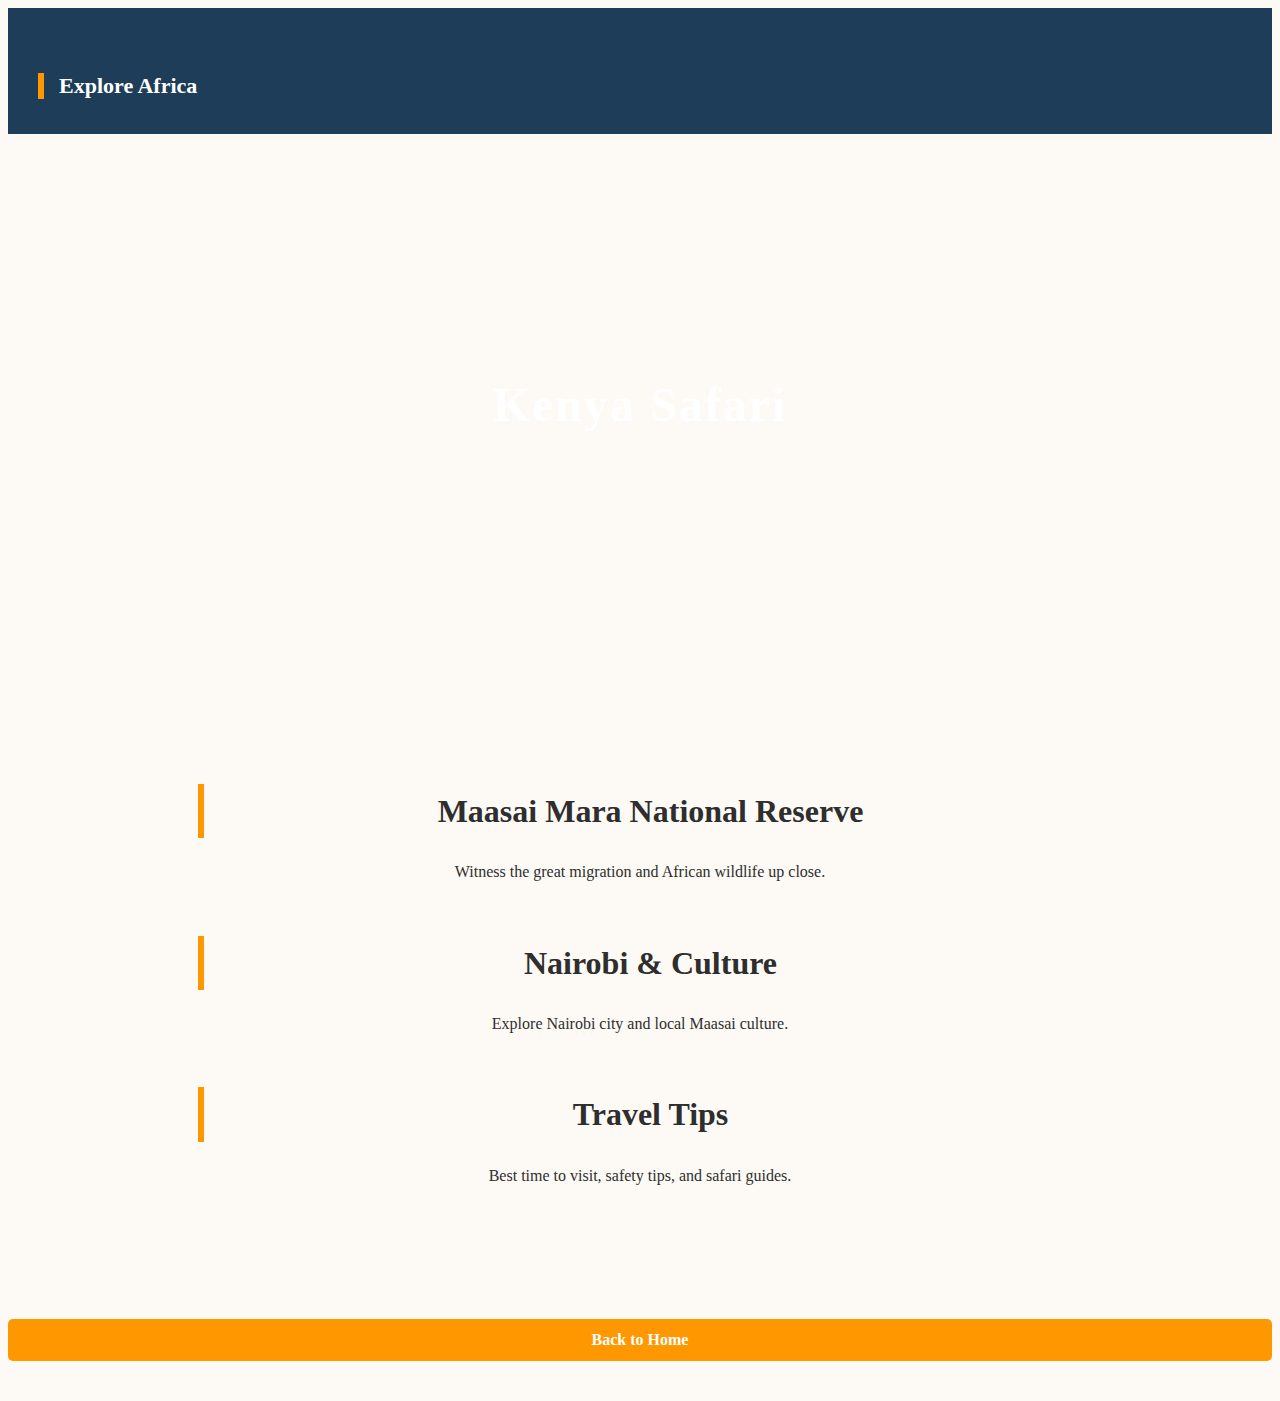
<file: kenya.html>
<!DOCTYPE html>
<html lang="en">
<head>
  <meta charset="UTF-8">
  <title>Kenya Safari | Explore Africa</title>
  <meta name="viewport" content="width=device-width, initial-scale=1.0">
  <link rel="stylesheet" href="style.css">
</head>
<body>

<header>
  <nav>
    <h2>Explore Africa</h2>
    <a href="menu.html" class="hamburger">☰</a>
  </nav>
</header>

<section class="page-hero" style="background-image: url('https://explore-botswana.com/wp-content/uploads/2024/07/Self-Drive-Safari-4x4-Car-Hire-Route-Highlights-Botswana-Maun-Caprivi-Strip-pic02.webp');">
  <h1>Kenya Safari</h1>
</section>

<section class="content">
  <h2>Maasai Mara National Reserve</h2>
  <p>Witness the great migration and African wildlife up close.</p>

  <h2>Nairobi & Culture</h2>
  <p>Explore Nairobi city and local Maasai culture.</p>

  <h2>Travel Tips</h2>
  <p>Best time to visit, safety tips, and safari guides.</p>
</section>

<a href="index.html" class="btn" style="margin: 40px auto; display: block; text-align: center;">Back to Home</a>

</body>
</html>
</file>
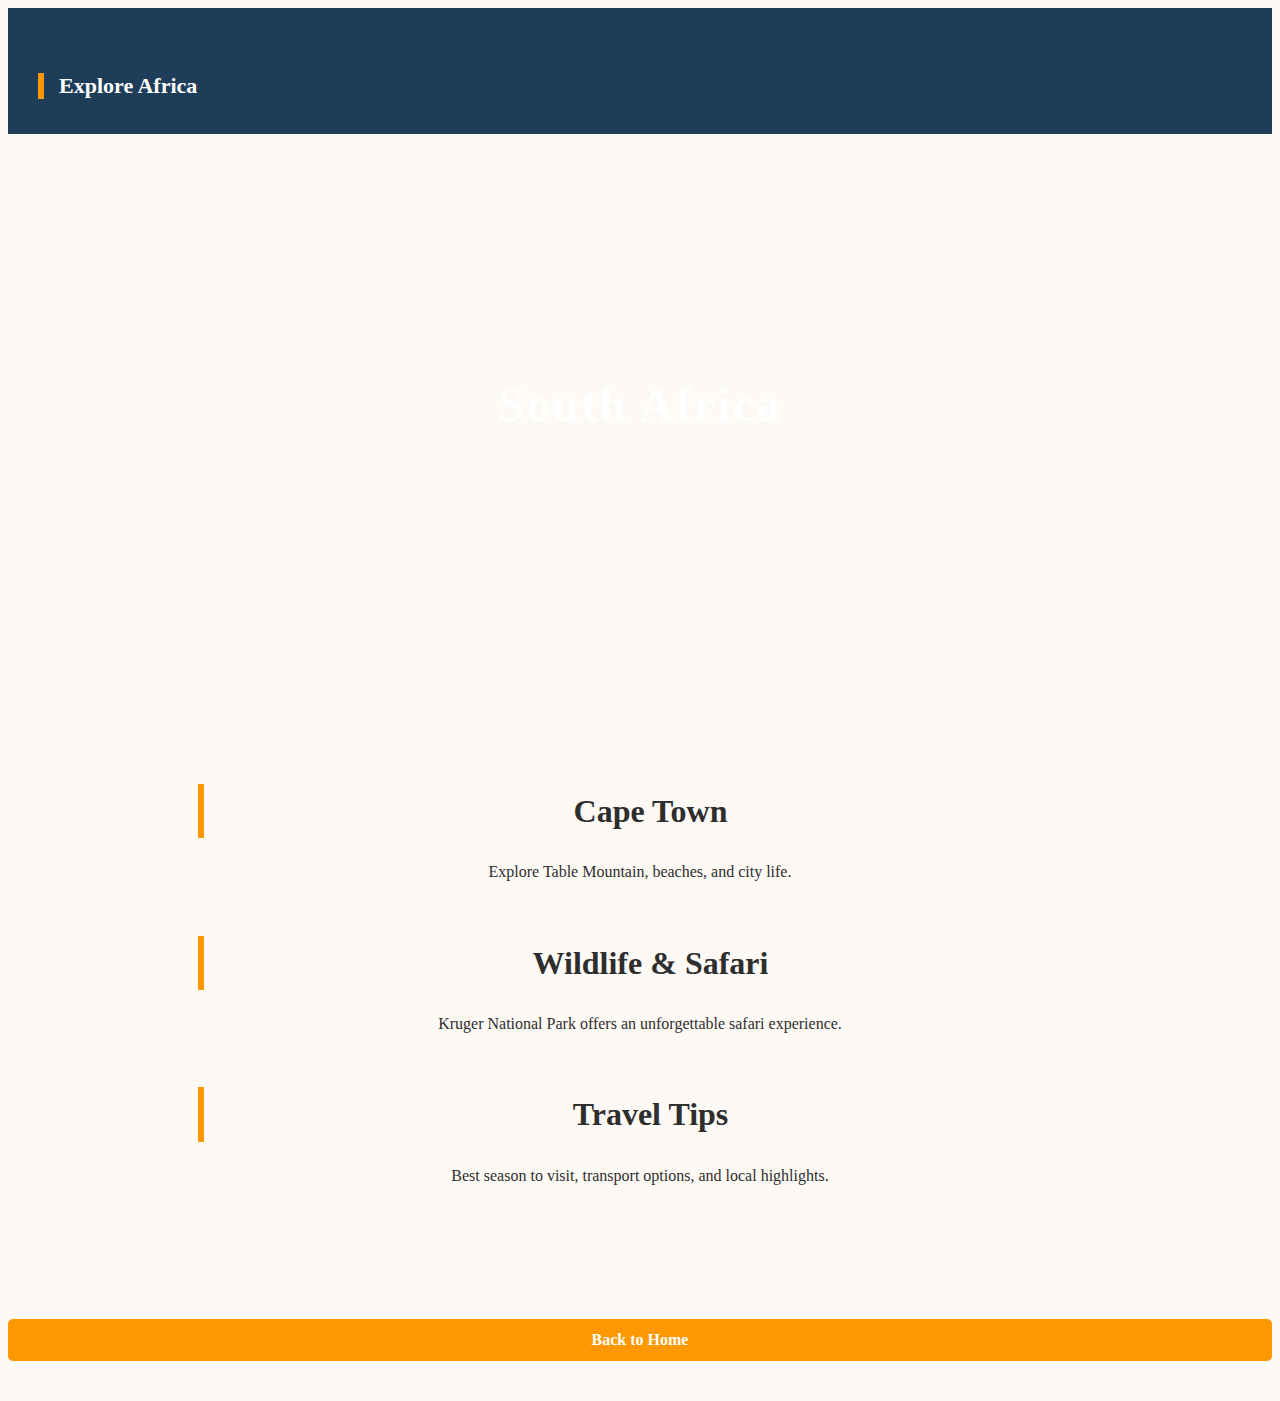
<file: southafrica.html>
<!DOCTYPE html>
<html lang="en">
<head>
  <meta charset="UTF-8">
  <title>South Africa | Explore Africa</title>
  <meta name="viewport" content="width=device-width, initial-scale=1.0">
  <link rel="stylesheet" href="style.css">
</head>
<body>

<header>
  <nav>
    <h2>Explore Africa</h2>
    <a href="menu.html" class="hamburger">☰</a>
  </nav>
</header>

<section class="page-hero" style="background-image: url('https://explore-botswana.com/wp-content/uploads/2024/07/Self-Drive-Safari-4x4-Car-Hire-Route-Highlights-Botswana-03.webp');">
  <h1>South Africa</h1>
</section>

<section class="content">
  <h2>Cape Town</h2>
  <p>Explore Table Mountain, beaches, and city life.</p>

  <h2>Wildlife & Safari</h2>
  <p>Kruger National Park offers an unforgettable safari experience.</p>

  <h2>Travel Tips</h2>
  <p>Best season to visit, transport options, and local highlights.</p>
</section>

<a href="index.html" class="btn" style="margin: 40px auto; display: block; text-align: center;">Back to Home</a>

</body>
</html>
</file>
<file: style.css>
Css
html {
  scroll-behavior: smooth;
}



/* ===== NAVBAR ===== */
header {
  background: #1e3d59;   /* Dark blue */
  padding: 15px 30px;
}

nav {
  display: flex;
  justify-content: space-between;
  align-items: center;
}

nav h2 {
  color: white;
  font-size: 22px;
}

/* ===== NAV LINKS ===== */
#nav-links {
  list-style: none;
  display: flex;
  gap: 25px;
}

#nav-links li a {
  text-decoration: none;
  color: white;
  font-weight: 500;
  transition: 0.3s;
}

#nav-links li a:hover {
  color: #ffcc00;
}

/* ===== HAMBURGER ===== */
.hamburger {
  display: none;
  font-size: 28px;
  color: white;
  cursor: pointer;
}

/* ===== MOBILE STYLE ===== */
@media (max-width: 768px) {

  #nav-links {
    display: none;
    flex-direction: column;
    background: #1e3d59;
    position: absolute;
    top: 70px;
    right: 0;
    width: 200px;
    padding: 20px;
  }

  #nav-links.active {
    display: flex;
  }

  .hamburger {
    display: block;
  }
}



.hero {
  opacity: 0;
  transform: translateY(20px);
  transition: 1.2s ease;
}

.hero.show {
  opacity: 1;
  transform: translateY(0);
}

.btn {
  padding: 12px 24px;
  background: #ff9800;
  color: white;
  text-decoration: none;
  border-radius: 5px;
  margin-top: 20px;
  font-weight: bold;
  transition: 0.3s ease;
}

.btn:hover {
  background: #e68900;
  transform: scale(1.05);
}

/* PAGE HERO */
.page-hero {
  height: 40vh;
  background: #111;
  color: white;
  display: flex;
  justify-content: center;
  align-items: center;
  font-size: 28px;
}

/* CARDS */




.card:hover {
  transform: translateY(-10px);
}

/* CONTENT */
.content {
  padding: 60px 15%;
  line-height: 1.7;
}

/* CONTACT FORM */
.contact-section {
  padding: 60px 10%;
  display: flex;
  justify-content: center;
}

.contact-section form {
  display: flex;
  flex-direction: column;
  width: 400px;
  gap: 15px;
}

.contact-section input,
.contact-section textarea {
  padding: 10px;
  border-radius: 5px;
  border: 1px solid #ccc;
}

.contact-section button {
  padding: 12px;
  background: #ff9800;
  border: none;
  color: white;
  cursor: pointer;
}
.cards {
  padding: 80px 10%;
}

.featured-grid {
  display: grid;
  grid-template-columns: repeat(auto-fit, minmax(280px, 1fr));
  gap: 30px;
}

.featured-card {
  height: 350px;
  border-radius: 15px;
  background-size: cover;
  background-position: center;
  background-repeat: no-repeat;
  position: relative;
  overflow: hidden;
  text-decoration: none;
  color: white;
  transition: transform 0.4s ease, box-shadow 0.4s ease;
}

.featured-card {
  background-size: 110%;
  transition: all 0.5s ease;
}

.featured-card:hover {
  background-size: 120%;
  transform: translateY(-10px);
}


.card-overlay {
  position: absolute;
  bottom: 0;
  left: 0;
  width: 100%;
  padding: 25px;
  background: linear-gradient(to top, rgba(0,0,0,0.8), transparent);
}

@media (max-width: 480px) {
  .cards {
    padding: 60px 5%;
  }
}




/* ============================= */
/* FOOTER */
/* ============================= */

.main-footer {
  background: #111;
  color: #fff;
  padding: 60px 10% 20px;
}

.footer-container {
  display: flex;
  justify-content: space-between;
  flex-wrap: wrap;
  gap: 40px;
}

.footer-section {
  flex: 1;
  min-width: 220px;
}

.footer-section h3,
.footer-section h4 {
  margin-bottom: 20px;
}

.footer-section a {
  display: block;
  color: #ccc;
  text-decoration: none;
  margin-bottom: 10px;
  transition: 0.3s ease;
}

.footer-section a:hover {
  color: #ff9800;
  padding-left: 5px;
}

/* Newsletter */
.newsletter {
  display: flex;
  gap: 10px;
}

.newsletter input {
  padding: 8px;
  border-radius: 4px;
  border: none;
  flex: 1;
}

.newsletter button {
  padding: 8px 15px;
  background: #ff9800;
  border: none;
  color: white;
  cursor: pointer;
  border-radius: 4px;
}

/* Bottom */
.footer-bottom {
  text-align: center;
  margin-top: 40px;
  border-top: 1px solid #333;
  padding-top: 20px;
  font-size: 14px;
  color: #aaa;
}

@media (max-width: 768px) {
  #nav-links {
    display: none;
    position: absolute;
    top: 70px;
    right: 0;
    background: rgba(0,0,0,0.9);
    flex-direction: column;
    width: 200px;
    padding: 20px;
  }

  #nav-links.active {
    display: flex;
  }
}

.destinations-page {
  background-color: #f9f9f9; /* soft light gray */
  min-height: 100vh;
  padding-top: 80px; /* leave space for fixed header */
  font-family: Arial, sans-serif;
  color: #333;
}

/* ================================= */
/* NEW MOROCCO EDITORIAL DESIGN */
/* ================================= */

body {
  font-family: 'Georgia', serif;
  background: #fdfaf5;
  color: #2e2e2e;
}

/* HERO */
.page-hero {
  height: 60vh;
  background: linear-gradient(rgba(0,0,0,0.55), rgba(0,0,0,0.55)),
              url('https://encrypted-tbn0.gstatic.com/images?q=tbn:ANd9GcReavvRJxNiUMozTBHT4-XrH3b-vuIwJHOjENV07c63437UPJIflgjs0acD&s=10');
  background-size: cover;
  background-position: center;
  display: flex;
  align-items: center;
  justify-content: center;
  text-align: center;
}

.page-hero h1 {
  color: white;
  font-size: 48px;
  letter-spacing: 2px;
}

/* INTRO SECTION */
.morocco-intro {
  padding: 80px 12%;
  background: #fff;
  text-align: center;
}

.morocco-intro h2 {
  font-size: 36px;
  margin-bottom: 20px;
  color: #8c5a2b;
}

.morocco-intro ul {
  list-style: none;
  padding: 0;
  margin: 20px 0;
  font-weight: bold;
  letter-spacing: 1px;
}

/* TWO COLUMN CONTENT */
.morocco-content {
  padding: 100px 12%;
  column-count: 2;
  column-gap: 60px;
  line-height: 1.9;
  font-size: 17px;
}

.morocco-content h2 {
  column-span: all;
  margin-top: 60px;
  font-size: 28px;
  color: #8c5a2b;
}

/* Highlight Quote */
.morocco-content b {
  display: block;
  background: #8c5a2b;
  color: white;
  padding: 20px;
  margin: 30px 0;
  font-size: 18px;
  column-span: all;
}

/* Images */
.morocco-content img {
  width: 100%;
  margin: 40px 0;
  border-radius: 12px;
  box-shadow: 0 20px 40px rgba(0,0,0,0.15);
  column-span: all;
}

/* Sahara Section Contrast */
.morocco-content h2:nth-of-type(2) {
  color: #b36b00;
}

/* Responsive */
@media (max-width: 900px) {
  .morocco-content {
    column-count: 1;
  }

  .page-hero h1 {
    font-size: 32px;
  }
}

/* ===============================
   SOCIAL CONNECT SECTION
================================ */

.social-icons {
  margin: 80px auto;              /* space from other sections */
  padding: 40px 20px;
  max-width: 1100px;

  border: 2px solid #e5e5e5;      /* subtle border */
  border-radius: 16px;
  background: #fafafa;

  text-align: center;
}

/* Section heading */
.social-icons h2 {
  font-size: 2rem;
  margin-bottom: 25px;
  color: #222;
}

/* Icon container */
.social-icons .icons {
  display: flex;
  justify-content: center;
  gap: 25px;
  flex-wrap: wrap;
}

/* Icon links */
.social-icons .icons a {
  width: 55px;
  height: 55px;

  display: flex;
  align-items: center;
  justify-content: center;

  background: #ffffff;
  border: 1px solid #ddd;
  border-radius: 50%;

  color: #333;
  font-size: 1.4rem;
  text-decoration: none;

  transition: all 0.3s ease;
}

/* Hover effect */
.social-icons .icons a:hover {
  background: #000;
  color: #fff;
  transform: translateY(-5px);
  box-shadow: 0 10px 25px rgba(0, 0, 0, 0.15);
}

/* Mobile spacing */
@media (max-width: 600px) {
  .social-icons {
    margin: 60px 15px;
    padding: 30px 15px;
  }
}


/* Brand Colors on Hover */
.icons a:nth-child(1):hover { color: #1877f2; }  /* Facebook */
.icons a:nth-child(2):hover { color: #25D366; }  /* WhatsApp */
.icons a:nth-child(3):hover { color: #E1306C; }  /* Instagram */
.icons a:nth-child(4):hover { color: #000000; }  /* X */
.icons a:nth-child(5):hover { color: #FF0000; }  /* YouTube */

/* NAVBAR */
.navbar {
  display: flex;
  justify-content: space-between;
  align-items: center;
  padding: 15px 20px;
  background: #2c3e50;
  color: white;
}

.logo {
  margin: 0;
}

.nav-links {
  list-style: none;
  display: flex;
  gap: 20px;
}

.nav-links li a {
  text-decoration: none;
  color: white;
  font-weight: bold;
}

.hamburger {
  display: none;
  font-size: 28px;
  cursor: pointer;
}

/* MOBILE STYLE */
@media (max-width: 768px) {
  .nav-links {
    position: absolute;
    top: 60px;
    right: 0;
    background: #34495e;
    width: 200px;
    flex-direction: column;
    display: none;
    padding: 20px;
  }

  .nav-links li {
    margin-bottom: 15px;
  }

  .hamburger {
    display: block;
  }

  .nav-links.active {
    display: flex;
  }
}
a img {
  border-radius: 10px;
  transition: 0.3s ease;
}

a img:hover {
  transform: scale(1.05);
  opacity: 0.9;
}


/* ===================================== */
/* INTRO SECTION */
/* ===================================== */

.intro-section {
  padding: 120px 10% 60px;
  max-width: 1000px;
  margin: auto;
  background: #fff;
  border-radius: 15px;
  border: 1px solid #ddd;
  box-shadow: 0 15px 30px rgba(0,0,0,0.05);
}

.intro-section p {
  font-size: 16px;
  line-height: 1.7;
  color: #444;
  margin-bottom: 20px;
}

/* ===================================== */
/* TWO COLUMN LAYOUT */
/* ===================================== */

.two-column {
  display: grid;
  grid-template-columns: repeat(auto-fit, minmax(300px, 1fr));
  gap: 40px;
  margin-top: 40px;
  align-items: start;
}

.two-column img {
  width: 100%;
  border-radius: 15px;
  box-shadow: 0 10px 25px rgba(0,0,0,0.1);
  border: 1px solid #ccc;
}



/* HEADINGS AND DIVIDERS */
h2 {
  margin-top: 50px;
  font-size: 28px;
  border-left: 6px solid #ff9800;
  padding-left: 15px;
  margin-bottom: 20px;
}

/* CARD-LIKE SECTIONS */


.card:hover {
  transform: translateY(-5px);
  box-shadow: 0 15px 30px rgba(0,0,0,0.12);
}

/* RESPONSIVE ADJUSTMENTS */
@media (max-width: 768px) {
  .intro-section {
    padding: 140px 5% 40px;
  }

  .two-column {
    grid-template-columns: 1fr;
    gap: 30px;
  }
}


/* ===================================== */
/* MOROCCO ITINERARIES PAGE */
/* ===================================== */

.itineraries-header {
  padding: 160px 10% 80px;   /* top padding accounts for fixed navbar */
  text-align: center;
  background: linear-gradient(rgba(0,0,0,0.55), rgba(0,0,0,0.55)),
              url('https://images.unsplash.com/photo-1548013146-72479768bada?q=80&w=2000');
  background-size: cover;
  background-position: center;
  color: white;
}

.itineraries-header h1 {
  font-size: 48px;
  letter-spacing: 2px;
  margin-bottom: 25px;
}

.itineraries-header p {
  max-width: 800px;
  margin: 0 auto 20px;
  font-size: 18px;
  line-height: 1.8;
}

.itineraries-header a {
  color: #ff9800;
  text-decoration: none;
  font-weight: bold;
  border-bottom: 2px solid #ff9800;
  transition: 0.3s ease;
}

.itineraries-header a:hover {
  color: #ffffff;
  border-color: #ffffff;
}

/* Content Section Below Header */

.itineraries-content {
  padding: 80px 10%;
  max-width: 1000px;
  margin: auto;
  background: #ffffff;
  border-radius: 15px;
  border: 1px solid #ddd;
  box-shadow: 0 15px 30px rgba(0,0,0,0.05);
  margin-top: -60px; /* pulls content slightly into hero for modern effect */
}

/* Responsive */

@media (max-width: 768px) {
  .itineraries-header {
    padding: 140px 5% 60px;
  }

  .itineraries-header h1 {
    font-size: 32px;
  }

  .itineraries-content {
    padding: 50px 5%;
  }
}

/* ===================================== */
/* ITINERARY SECTION DESIGN */
/* ===================================== */

.itinerary-section {
  margin-top: 80px;
  background: #fff;
}

/* Title */
.itinerary-section h2 {
  font-size: 30px;
  text-align: center;
  border-left: none;
  padding-left: 0;
  margin-bottom: 30px;
  color: #8c5a2b;
}

/* Bullet List */
.itinerary-section ul {
  background: #faf7f2;
  padding: 25px;
  border-radius: 12px;
  border: 1px solid #e0dcd6;
  margin: 30px 0;
  list-style: none;
}

.itinerary-section ul li {
  padding: 10px 0;
  border-bottom: 1px solid #e6e2dc;
}

.itinerary-section ul li:last-child {
  border-bottom: none;
}

/* Day Paragraph Blocks */
.itinerary-section p {
  margin-bottom: 20px;
  line-height: 1.8;
}

/* Highlight "Day 1, Day 2" */
.itinerary-section p b {
  color: #b36b00;
  font-size: 18px;
}

/* Image Styling */
.itinerary-section img {
  width: 100%;
  border-radius: 15px;
  margin-top: 30px;
  box-shadow: 0 20px 40px rgba(0,0,0,0.15);
  transition: transform 0.4s ease;
}

.itinerary-section img:hover {
  transform: scale(1.02);
}


/* ===== NAVIGATION ===== */
.itinerary-links {
  position:inherit;
  top: 0;
  background: white;
  display: flex;
  gap: 20px;
  justify-content: center;
  padding: 15px;
  border-bottom: 2px solid #ddd;
  flex-wrap: wrap;
  z-index: 1000;
}

.itinerary-links a {
  text-decoration: none;
  color: #1e3d59;
  font-weight: bold;
  padding: 6px 10px;
  border-radius: 6px;
  transition: 0.3s;
}

.itinerary-links a:hover {
  background-color: #1e3d59;
  color: white;
}


/* ===== HEADER SECTION ===== */
.itineraries-header {
  background: #1e3d59;
  padding: 60px 20px;
  text-align: center;
}

.itineraries-header h1 {
  font-size: 36px;
  margin-bottom: 20px;
}

.itineraries-header p {
  font-size: 18px;
  line-height: 1.6;
}

/* ===== CONTENT SECTION ===== */
.itinerary-content {
  padding: 40px 20px;
}

.itinerary-content h2 {
  margin: 30px 0 15px;
  color: #1e3d59;
}

.itinerary-content p {
  line-height: 1.7;
  margin-bottom: 20px;
}

/* ===== ITINERARY NAV ===== */
.itinerary-nav {
  display: flex;
  flex-wrap: wrap;
  justify-content: center;
  gap: 10px;
  padding: 20px;
  background: #1e3d59;
}

.itinerary-nav a {
  text-decoration: none;
  color: white;
  padding: 8px 14px;
  border-radius: 20px;
  background: rgba(255,255,255,0.15);
  font-size: 14px;
  transition: 0.3s;
}

.itinerary-nav a:hover {
  background: #ffcc00;
  color: #1e3d59;
}

/* ===== MOBILE FIX ===== */
@media (max-width: 768px) {

  .itineraries-header h1 {
    font-size: 26px;
  }

  .itineraries-header p {
    font-size: 16px;
  }

  .itinerary-nav {
    flex-direction: column;
    align-items: center;
  }

  .itinerary-nav a {
    width: 80%;
    text-align: center;
  }
}


/* ===== ITINERARY SECTION ===== */
.itinerary-section {
  padding: 60px 20px;
  display: flex;
  justify-content: center;
}

/* Card container */
.itinerary-card {
  max-width: 900px;
  width: 100%;
  background: #ffffff;
  padding: 40px;
  border-radius: 12px;
  box-shadow: 0 10px 30px rgba(0,0,0,0.08);
  border: 1px solid #e5e5e5;
}

/* Title */
.itinerary-card h2 {
  text-align: center;
  margin-bottom: 20px;
  color: #1e3d59;
  font-size: 28px;
}

/* Intro text */
.itinerary-card .intro {
  text-align: center;
  line-height: 1.7;
  margin-bottom: 30px;
  color: #555;
}

/* Day list */
.day-list ul {
  margin-bottom: 40px;
  padding-left: 20px;
}

.day-list li {
  margin-bottom: 8px;
  font-weight: 500;
}

/* Individual day blocks */
.day {
  margin-bottom: 25px;
  padding: 20px;
  border-left: 4px solid #1e3d59;
  background: #f9f9f9;
  border-radius: 6px;
}

.day h3 {
  margin-bottom: 10px;
  color: #1e3d59;
}

.day p {
  line-height: 1.6;
  color: #444;
}

/* ===== MOBILE ===== */
@media (max-width: 768px) {

  .itinerary-card {
    padding: 25px;
  }

  .itinerary-card h2 {
    font-size: 22px;
  }

  .day {
    padding: 15px;
  }

}

Css
html {
  scroll-behavior: smooth;
}



.hero {
  height: 100vh;
  background: 
    linear-gradient(rgba(0,0,0,0.5), rgba(0,0,0,0.5)),
    url("imagas/https://explore-botswana.com/wp-content/uploads/2024/07/Self-Drive-Safari-4x4-Car-Hire-Route-Highlights-Botswana-Victoria-Falls-pic2.webp");
    
  background-size: cover;
  background-position: center;
  background-repeat: no-repeat;

  display: flex;
  flex-direction: column;
  justify-content: center;
  align-items: center;

  text-align: center;
  color: white;
}
/* ===== NAVBAR ===== */
header {
  background: #1e3d59;   /* Dark blue */
  padding: 15px 30px;
}

nav {
  display: flex;
  justify-content: space-between;
  align-items: center;
}

nav h2 {
  color: white;
  font-size: 22px;
}

/* ===== NAV LINKS ===== */
#nav-links {
  list-style: none;
  display: flex;
  gap: 25px;
}

#nav-links li a {
  text-decoration: none;
  color: white;
  font-weight: 500;
  transition: 0.3s;
}

#nav-links li a:hover {
  color: #ffcc00;
}

/* ===== HAMBURGER ===== */
.hamburger {
  display: none;
  font-size: 28px;
  color: white;
  cursor: pointer;
}

/* ===== MOBILE STYLE ===== */
@media (max-width: 768px) {

  #nav-links {
    display: none;
    flex-direction: column;
    background: #1e3d59;
    position: absolute;
    top: 70px;
    right: 0;
    width: 200px;
    padding: 20px;
  }

  #nav-links.active {
    display: flex;
  }

  .hamburger {
    display: block;
  }
}



.hero {
  opacity: 0;
  transform: translateY(20px);
  transition: 1.2s ease;
}

.hero.show {
  opacity: 1;
  transform: translateY(0);
}

.btn {
  padding: 12px 24px;
  background: #ff9800;
  color: white;
  text-decoration: none;
  border-radius: 5px;
  margin-top: 20px;
  font-weight: bold;
  transition: 0.3s ease;
}

.btn:hover {
  background: #e68900;
  transform: scale(1.05);
}

/* PAGE HERO */
.page-hero {
  height: 40vh;
  background: #111;
  color: white;
  display: flex;
  justify-content: center;
  align-items: center;
  font-size: 28px;
}

/* CARDS */

.card {
  background: #f4f4f4;
  padding: 30px;
  width: 250px;
  border-radius: 10px;
  transition: 0.3s ease;
}

.card:hover {
  transform: translateY(-10px);
}

/* CONTENT */
.content {
  padding: 60px 15%;
  line-height: 1.7;
}

/* CONTACT FORM */
.contact-section {
  padding: 60px 10%;
  display: flex;
  justify-content: center;
}

.contact-section form {
  display: flex;
  flex-direction: column;
  width: 400px;
  gap: 15px;
}

.contact-section input,
.contact-section textarea {
  padding: 10px;
  border-radius: 5px;
  border: 1px solid #ccc;
}

.contact-section button {
  padding: 12px;
  background: #ff9800;
  border: none;
  color: white;
  cursor: pointer;
}
.cards {
  padding: 80px 10%;
}

.featured-grid {
  display: grid;
  grid-template-columns: repeat(auto-fit, minmax(280px, 1fr));
  gap: 30px;
}

.featured-card {
  height: 350px;
  border-radius: 15px;
  background-size: cover;
  background-position: center;
  background-repeat: no-repeat;
  position: relative;
  overflow: hidden;
  text-decoration: none;
  color: white;
  transition: transform 0.4s ease, box-shadow 0.4s ease;
}

.featured-card {
  background-size: 110%;
  transition: all 0.5s ease;
}

.featured-card:hover {
  background-size: 120%;
  transform: translateY(-10px);
}


.card-overlay {
  position: absolute;
  bottom: 0;
  left: 0;
  width: 100%;
  padding: 25px;
  background: linear-gradient(to top, rgba(0,0,0,0.8), transparent);
}

@media (max-width: 480px) {
  .cards {
    padding: 60px 5%;
  }
}




/* ============================= */
/* FOOTER */
/* ============================= */

.main-footer {
  background: #111;
  color: #fff;
  padding: 60px 10% 20px;
}

.footer-container {
  display: flex;
  justify-content: space-between;
  flex-wrap: wrap;
  gap: 40px;
}

.footer-section {
  flex: 1;
  min-width: 220px;
}

.footer-section h3,
.footer-section h4 {
  margin-bottom: 20px;
}

.footer-section a {
  display: block;
  color: #ccc;
  text-decoration: none;
  margin-bottom: 10px;
  transition: 0.3s ease;
}

.footer-section a:hover {
  color: #ff9800;
  padding-left: 5px;
}

/* Newsletter */
.newsletter {
  display: flex;
  gap: 10px;
}

.newsletter input {
  padding: 8px;
  border-radius: 4px;
  border: none;
  flex: 1;
}

.newsletter button {
  padding: 8px 15px;
  background: #ff9800;
  border: none;
  color: white;
  cursor: pointer;
  border-radius: 4px;
}

/* Bottom */
.footer-bottom {
  text-align: center;
  margin-top: 40px;
  border-top: 1px solid #333;
  padding-top: 20px;
  font-size: 14px;
  color: #aaa;
}

@media (max-width: 768px) {
  #nav-links {
    display: none;
    position: absolute;
    top: 70px;
    right: 0;
    background: rgba(0,0,0,0.9);
    flex-direction: column;
    width: 200px;
    padding: 20px;
  }

  #nav-links.active {
    display: flex;
  }
}

.destinations-page {
  background-color: #f9f9f9; /* soft light gray */
  min-height: 100vh;
  padding-top: 80px; /* leave space for fixed header */
  font-family: Arial, sans-serif;
  color: #333;
}

/* ================================= */
/* NEW MOROCCO EDITORIAL DESIGN */
/* ================================= */

body {
  font-family: 'Georgia', serif;
  background: #fdfaf5;
  color: #2e2e2e;
}

/* HERO */
.page-hero {
  height: 60vh;
  background: linear-gradient(rgba(0,0,0,0.55), rgba(0,0,0,0.55)),
              url('https://encrypted-tbn0.gstatic.com/images?q=tbn:ANd9GcReavvRJxNiUMozTBHT4-XrH3b-vuIwJHOjENV07c63437UPJIflgjs0acD&s=10');
  background-size: cover;
  background-position: center;
  display: flex;
  align-items: center;
  justify-content: center;
  text-align: center;
}

.page-hero h1 {
  color: white;
  font-size: 48px;
  letter-spacing: 2px;
}

/* INTRO SECTION */
.morocco-intro {
  padding: 80px 12%;
  background: #fff;
  text-align: center;
}

.morocco-intro h2 {
  font-size: 36px;
  margin-bottom: 20px;
  color: #8c5a2b;
}

.morocco-intro ul {
  list-style: none;
  padding: 0;
  margin: 20px 0;
  font-weight: bold;
  letter-spacing: 1px;
}

/* TWO COLUMN CONTENT */
.morocco-content {
  padding: 100px 12%;
  column-count: 2;
  column-gap: 60px;
  line-height: 1.9;
  font-size: 17px;
}

.morocco-content h2 {
  column-span: all;
  margin-top: 60px;
  font-size: 28px;
  color: #8c5a2b;
}

/* Highlight Quote */
.morocco-content b {
  display: block;
  background: #8c5a2b;
  color: white;
  padding: 20px;
  margin: 30px 0;
  font-size: 18px;
  column-span: all;
}

/* Images */
.morocco-content img {
  width: 100%;
  margin: 40px 0;
  border-radius: 12px;
  box-shadow: 0 20px 40px rgba(0,0,0,0.15);
  column-span: all;
}

/* Sahara Section Contrast */
.morocco-content h2:nth-of-type(2) {
  color: #b36b00;
}

/* Responsive */
@media (max-width: 900px) {
  .morocco-content {
    column-count: 1;
  }

  .page-hero h1 {
    font-size: 32px;
  }
}

/* ===============================
   SOCIAL CONNECT SECTION
================================ */

.social-icons {
  margin: 80px auto;              /* space from other sections */
  padding: 40px 20px;
  max-width: 1100px;

  border: 2px solid #e5e5e5;      /* subtle border */
  border-radius: 16px;
  background: #fafafa;

  text-align: center;
}

/* Section heading */
.social-icons h2 {
  font-size: 2rem;
  margin-bottom: 25px;
  color: #222;
}

/* Icon container */
.social-icons .icons {
  display: flex;
  justify-content: center;
  gap: 25px;
  flex-wrap: wrap;
}

/* Icon links */
.social-icons .icons a {
  width: 55px;
  height: 55px;

  display: flex;
  align-items: center;
  justify-content: center;

  background: #ffffff;
  border: 1px solid #ddd;
  border-radius: 50%;

  color: #333;
  font-size: 1.4rem;
  text-decoration: none;

  transition: all 0.3s ease;
}

/* Hover effect */
.social-icons .icons a:hover {
  background: #000;
  color: #fff;
  transform: translateY(-5px);
  box-shadow: 0 10px 25px rgba(0, 0, 0, 0.15);
}

/* Mobile spacing */
@media (max-width: 600px) {
  .social-icons {
    margin: 60px 15px;
    padding: 30px 15px;
  }
}


/* Brand Colors on Hover */
.icons a:nth-child(1):hover { color: #1877f2; }  /* Facebook */
.icons a:nth-child(2):hover { color: #25D366; }  /* WhatsApp */
.icons a:nth-child(3):hover { color: #E1306C; }  /* Instagram */
.icons a:nth-child(4):hover { color: #000000; }  /* X */
.icons a:nth-child(5):hover { color: #FF0000; }  /* YouTube */

/* NAVBAR */
.navbar {
  display: flex;
  justify-content: space-between;
  align-items: center;
  padding: 15px 20px;
  background: #2c3e50;
  color: white;
}

.logo {
  margin: 0;
}

.nav-links {
  list-style: none;
  display: flex;
  gap: 20px;
}

.nav-links li a {
  text-decoration: none;
  color: white;
  font-weight: bold;
}

.hamburger {
  display: none;
  font-size: 28px;
  cursor: pointer;
}

/* MOBILE STYLE */
@media (max-width: 768px) {
  .nav-links {
    position: absolute;
    top: 60px;
    right: 0;
    background: #34495e;
    width: 200px;
    flex-direction: column;
    display: none;
    padding: 20px;
  }

  .nav-links li {
    margin-bottom: 15px;
  }

  .hamburger {
    display: block;
  }

  .nav-links.active {
    display: flex;
  }
}
a img {
  border-radius: 10px;
  transition: 0.3s ease;
}

a img:hover {
  transform: scale(1.05);
  opacity: 0.9;
}


/* ===================================== */
/* INTRO SECTION */
/* ===================================== */

.intro-section {
  padding: 120px 10% 60px;
  max-width: 1000px;
  margin: auto;
  background: #fff;
  border-radius: 15px;
  border: 1px solid #ddd;
  box-shadow: 0 15px 30px rgba(0,0,0,0.05);
}

.intro-section p {
  font-size: 16px;
  line-height: 1.7;
  color: #444;
  margin-bottom: 20px;
}

/* ===================================== */
/* TWO COLUMN LAYOUT */
/* ===================================== */

.two-column {
  display: grid;
  grid-template-columns: repeat(auto-fit, minmax(300px, 1fr));
  gap: 40px;
  margin-top: 40px;
  align-items: start;
}

.two-column img {
  width: 100%;
  border-radius: 15px;
  box-shadow: 0 10px 25px rgba(0,0,0,0.1);
  border: 1px solid #ccc;
}



/* HEADINGS AND DIVIDERS */
h2 {
  margin-top: 50px;
  font-size: 28px;
  border-left: 6px solid #ff9800;
  padding-left: 15px;
  margin-bottom: 20px;
}

/* CARD-LIKE SECTIONS */
.card {
  background: #faf7f2;
  padding: 20px;
  border-radius: 15px;
  border: 1px solid #e0dcd6;
  box-shadow: 0 10px 25px rgba(0,0,0,0.05);
  transition: transform 0.3s ease, box-shadow 0.3s ease;
}

.card:hover {
  transform: translateY(-5px);
  box-shadow: 0 15px 30px rgba(0,0,0,0.12);
}

/* RESPONSIVE ADJUSTMENTS */
@media (max-width: 768px) {
  .intro-section {
    padding: 140px 5% 40px;
  }

  .two-column {
    grid-template-columns: 1fr;
    gap: 30px;
  }
}


/* ===================================== */
/* MOROCCO ITINERARIES PAGE */
/* ===================================== */

.itineraries-header {
  padding: 160px 10% 80px;   /* top padding accounts for fixed navbar */
  text-align: center;
  background: linear-gradient(rgba(0,0,0,0.55), rgba(0,0,0,0.55)),
              url('https://images.unsplash.com/photo-1548013146-72479768bada?q=80&w=2000');
  background-size: cover;
  background-position: center;
  color: white;
}

.itineraries-header h1 {
  font-size: 48px;
  letter-spacing: 2px;
  margin-bottom: 25px;
}

.itineraries-header p {
  max-width: 800px;
  margin: 0 auto 20px;
  font-size: 18px;
  line-height: 1.8;
}

.itineraries-header a {
  color: #ff9800;
  text-decoration: none;
  font-weight: bold;
  border-bottom: 2px solid #ff9800;
  transition: 0.3s ease;
}

.itineraries-header a:hover {
  color: #ffffff;
  border-color: #ffffff;
}

/* Content Section Below Header */

.itineraries-content {
  padding: 80px 10%;
  max-width: 1000px;
  margin: auto;
  background: #ffffff;
  border-radius: 15px;
  border: 1px solid #ddd;
  box-shadow: 0 15px 30px rgba(0,0,0,0.05);
  margin-top: -60px; /* pulls content slightly into hero for modern effect */
}

/* Responsive */

@media (max-width: 768px) {
  .itineraries-header {
    padding: 140px 5% 60px;
  }

  .itineraries-header h1 {
    font-size: 32px;
  }

  .itineraries-content {
    padding: 50px 5%;
  }
}

/* ===================================== */
/* ITINERARY SECTION DESIGN */
/* ===================================== */

.itinerary-section {
  margin-top: 80px;
  background: #fff;
}

/* Title */
.itinerary-section h2 {
  font-size: 30px;
  text-align: center;
  border-left: none;
  padding-left: 0;
  margin-bottom: 30px;
  color: #8c5a2b;
}

/* Bullet List */
.itinerary-section ul {
  background: #faf7f2;
  padding: 25px;
  border-radius: 12px;
  border: 1px solid #e0dcd6;
  margin: 30px 0;
  list-style: none;
}

.itinerary-section ul li {
  padding: 10px 0;
  border-bottom: 1px solid #e6e2dc;
}

.itinerary-section ul li:last-child {
  border-bottom: none;
}

/* Day Paragraph Blocks */
.itinerary-section p {
  margin-bottom: 20px;
  line-height: 1.8;
}

/* Highlight "Day 1, Day 2" */
.itinerary-section p b {
  color: #b36b00;
  font-size: 18px;
}

/* Image Styling */
.itinerary-section img {
  width: 100%;
  border-radius: 15px;
  margin-top: 30px;
  box-shadow: 0 20px 40px rgba(0,0,0,0.15);
  transition: transform 0.4s ease;
}

.itinerary-section img:hover {
  transform: scale(1.02);
}


/* ===== NAVIGATION ===== */
.itinerary-links {
  position:inherit;
  top: 0;
  background: white;
  display: flex;
  gap: 20px;
  justify-content: center;
  padding: 15px;
  border-bottom: 2px solid #ddd;
  flex-wrap: wrap;
  z-index: 1000;
}

.itinerary-links a {
  text-decoration: none;
  color: #1e3d59;
  font-weight: bold;
  padding: 6px 10px;
  border-radius: 6px;
  transition: 0.3s;
}

.itinerary-links a:hover {
  background-color: #1e3d59;
  color: white;
}

/* ===== GLOBAL CONTAINER ===== */
.container {
  width: 90%;
  max-width: 1100px;
  margin: auto;
}

/* ===== HEADER SECTION ===== */
.itineraries-header {
  background: #1e3d59;
  padding: 60px 20px;
  text-align: center;
}

.itineraries-header h1 {
  font-size: 36px;
  margin-bottom: 20px;
}

.itineraries-header p {
  font-size: 18px;
  line-height: 1.6;
}

/* ===== CONTENT SECTION ===== */
.itinerary-content {
  padding: 40px 20px;
}

.itinerary-content h2 {
  margin: 30px 0 15px;
  color: #1e3d59;
}

.itinerary-content p {
  line-height: 1.7;
  margin-bottom: 20px;
}

/* ===== ITINERARY NAV ===== */
.itinerary-nav {
  display: flex;
  flex-wrap: wrap;
  justify-content: center;
  gap: 10px;
  padding: 20px;
  background: #1e3d59;
}

.itinerary-nav a {
  text-decoration: none;
  color: white;
  padding: 8px 14px;
  border-radius: 20px;
  background: rgba(255,255,255,0.15);
  font-size: 14px;
  transition: 0.3s;
}

.itinerary-nav a:hover {
  background: #ffcc00;
  color: #1e3d59;
}

/* ===== MOBILE FIX ===== */
@media (max-width: 768px) {

  .itineraries-header h1 {
    font-size: 26px;
  }

  .itineraries-header p {
    font-size: 16px;
  }

  .itinerary-nav {
    flex-direction: column;
    align-items: center;
  }

  .itinerary-nav a {
    width: 80%;
    text-align: center;
  }
}


/* ===== ITINERARY SECTION ===== */
.itinerary-section {
  padding: 60px 20px;
  display: flex;
  justify-content: center;
}

/* Card container */
.itinerary-card {
  max-width: 900px;
  width: 100%;
  background: #ffffff;
  padding: 40px;
  border-radius: 12px;
  box-shadow: 0 10px 30px rgba(0,0,0,0.08);
  border: 1px solid #e5e5e5;
}

/* Title */
.itinerary-card h2 {
  text-align: center;
  margin-bottom: 20px;
  color: #1e3d59;
  font-size: 28px;
}

/* Intro text */
.itinerary-card .intro {
  text-align: center;
  line-height: 1.7;
  margin-bottom: 30px;
  color: #555;
}

/* Day list */
.day-list ul {
  margin-bottom: 40px;
  padding-left: 20px;
}

.day-list li {
  margin-bottom: 8px;
  font-weight: 500;
}

/* Individual day blocks */
.day {
  margin-bottom: 25px;
  padding: 20px;
  border-left: 4px solid #1e3d59;
  background: #f9f9f9;
  border-radius: 6px;
}

.day h3 {
  margin-bottom: 10px;
  color: #1e3d59;
}

.day p {
  line-height: 1.6;
  color: #444;
}

/* ===== MOBILE ===== */
@media (max-width: 768px) {

  .itinerary-card {
    padding: 25px;
  }

  .itinerary-card h2 {
    font-size: 22px;
  }

  .day {
    padding: 15px;
  }

}

/* GENERAL CONTAINER */
.container {
  width: 90%;
  max-width: 1200px;
  margin: auto;
  padding: 60px 0;
}

/* SECTION HEADINGS */
section h2 {
  text-align: center;
  margin-bottom: 20px;
  font-size: 2rem;
}

section p {
  text-align: center;
  max-width: 850px;
  margin: 0 auto 30px;
  line-height: 1.7;
}

/* IMAGES */
figure img {
  width: 100%;
  border-radius: 10px;
}

/* EXPERIENCE GRID */
.experience-grid {
  display: grid;
  grid-template-columns: 1fr;
  gap: 30px;
  margin-top: 40px;
}

/* CARD STYLE */
.card {
  background: #fff;
  padding: 20px;
  border-radius: 12px;
  box-shadow: 0 4px 15px rgba(0,0,0,0.08);
  text-align: center;
  transition: 0.3s ease;
}

.card:hover {
  transform: translateY(-6px);
}

.card img {
  height: 200px;
  object-fit: cover;
  width: 100%;
  border-radius: 10px;
  margin-bottom: 15px;
}

.card h3 {
  margin-bottom: 10px;
  font-size: 1.2rem;
}

.card p {
  font-size: 0.95rem;
  line-height: 1.6;
}

/* TABLET */
@media (min-width: 768px) {
  .experience-grid {
    grid-template-columns: repeat(2, 1fr);
  }
}

/* LARGE SCREEN */
@media (min-width: 1024px) {
  .experience-grid {
    grid-template-columns: repeat(4, 1fr);
  }
}
</file>
